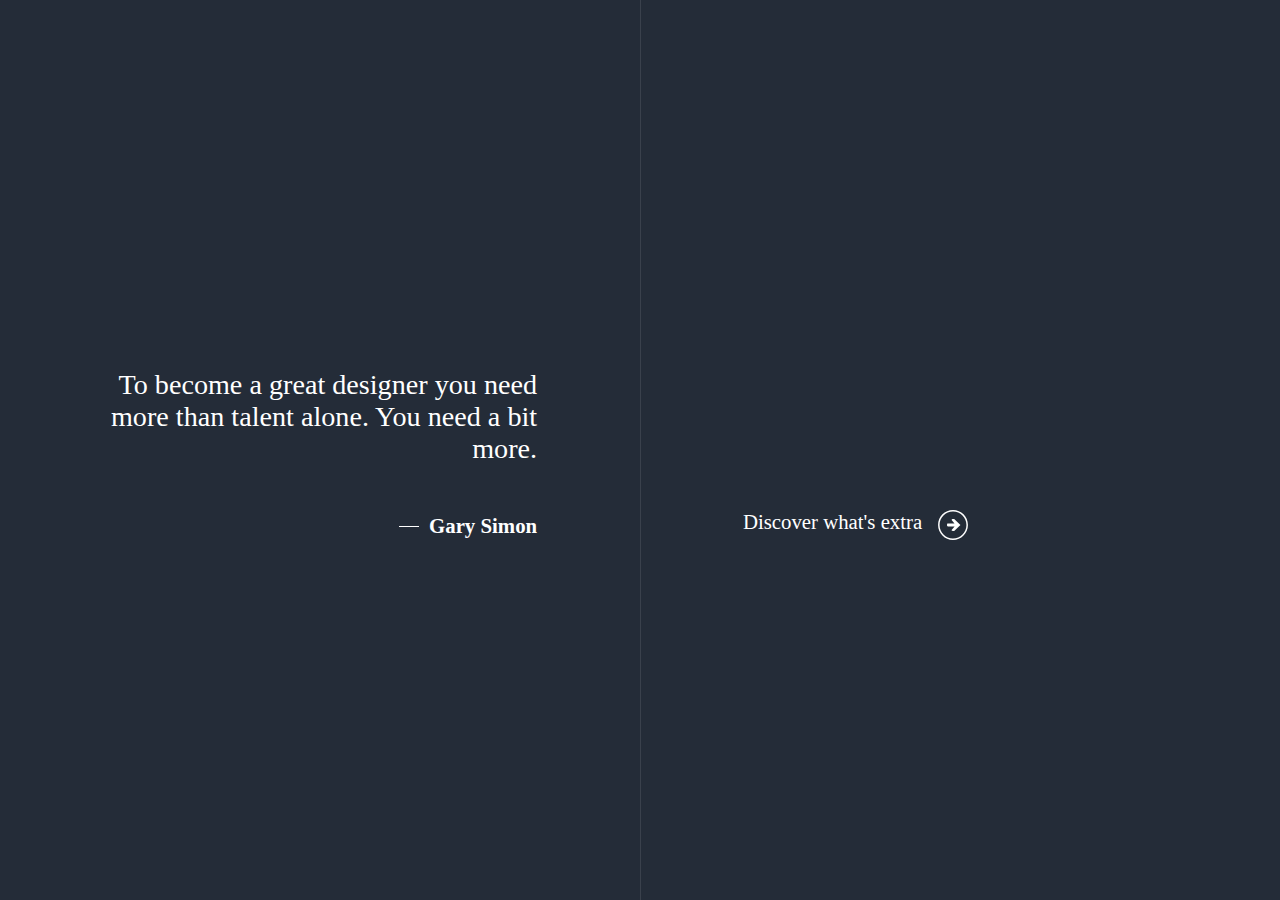
<file: challenge1/index.html>
<!DOCTYPE html>
<html lang="en">
<head>
    <meta charset="UTF-8">
    <meta name="viewport" content="width=device-width, initial-scale=1.0">
    <title>Document</title>
    <link rel="stylesheet" href="style.css">
</head>
<body>
    <div class="container">
        <div class="left">
            <div class="inner">
            <p class="quote">To become a great designer you need more than talent alone. You need a bit more.</p>
            <p class="auth">Gary Simon</p>
        </div>
        </div>
        <div class="right">
            <div class="inner">
                <div class="mask mask1">
                    <a href="#" class="cta">
                    <span>Discover what's extra</span>
                    <svg version="1.1" id="icons_1_" xmlns="http://www.w3.org/2000/svg" x="0" y="0" viewBox="0 0 128 128" style="enable-background:new 0 0 128 128" xml:space="preserve"><style>.st0{display:none}.st1{display:inline}.st2{fill:#ffffff}</style><g id="row2_1_"><g id="_x33__3_"><path class="st2" d="M64 .3C28.8.3.3 28.8.3 64s28.5 63.7 63.7 63.7 63.7-28.5 63.7-63.7S99.2.3 64 .3zm0 121C32.3 121.3 6.7 95.7 6.7 64 6.7 32.3 32.3 6.7 64 6.7c31.7 0 57.3 25.7 57.3 57.3 0 31.7-25.6 57.3-57.3 57.3zm-2-82.8c-2.2 0-3.9 1.8-3.9 3.9l12.2 15.2H41.7c-2.2 0-3.2 2.2-3.2 4.4v4c0 2.2 1.8 3.9 3.9 3.9h28.4L58.1 85.6c0 2.2 1.8 3.9 3.9 3.9h7.1L95.8 64 69.1 38.5H62z" id="right_1_"/></g></g></svg>
                    </a>
                </div>

                <div class="mask">
                    <ul>
                        <li>Dedication</li>
                        <li>Consistency</li>
                        <li>Persistence</li>
                        <li>Grit</li>
                        <li class="back">+a little bit of insanity</li>
                    </ul>
                </div>
            </div>
        </div>
    </div>

    <script>
        const cta = document.querySelector('.cta')
        const details = document.querySelector('ul')
        const back = document.querySelector('.back')
        let showDetails = false

        function detailPanel() {
            if (!showDetails) {
                cta.style.transform = "translateX(110%)"
                details.style.transform = 'translateX(0)'
                showDetails = true
            } else {
                cta.style.transform = "translateX(0)"
                details.style.transform = 'translateX(-100%)'
                showDetails = false
            }
        }

        cta.addEventListener('click', () => {
            detailPanel()
        })
        back.addEventListener('click', () => {
            detailPanel()
        })
    </script>
</body>
</html>
</file>
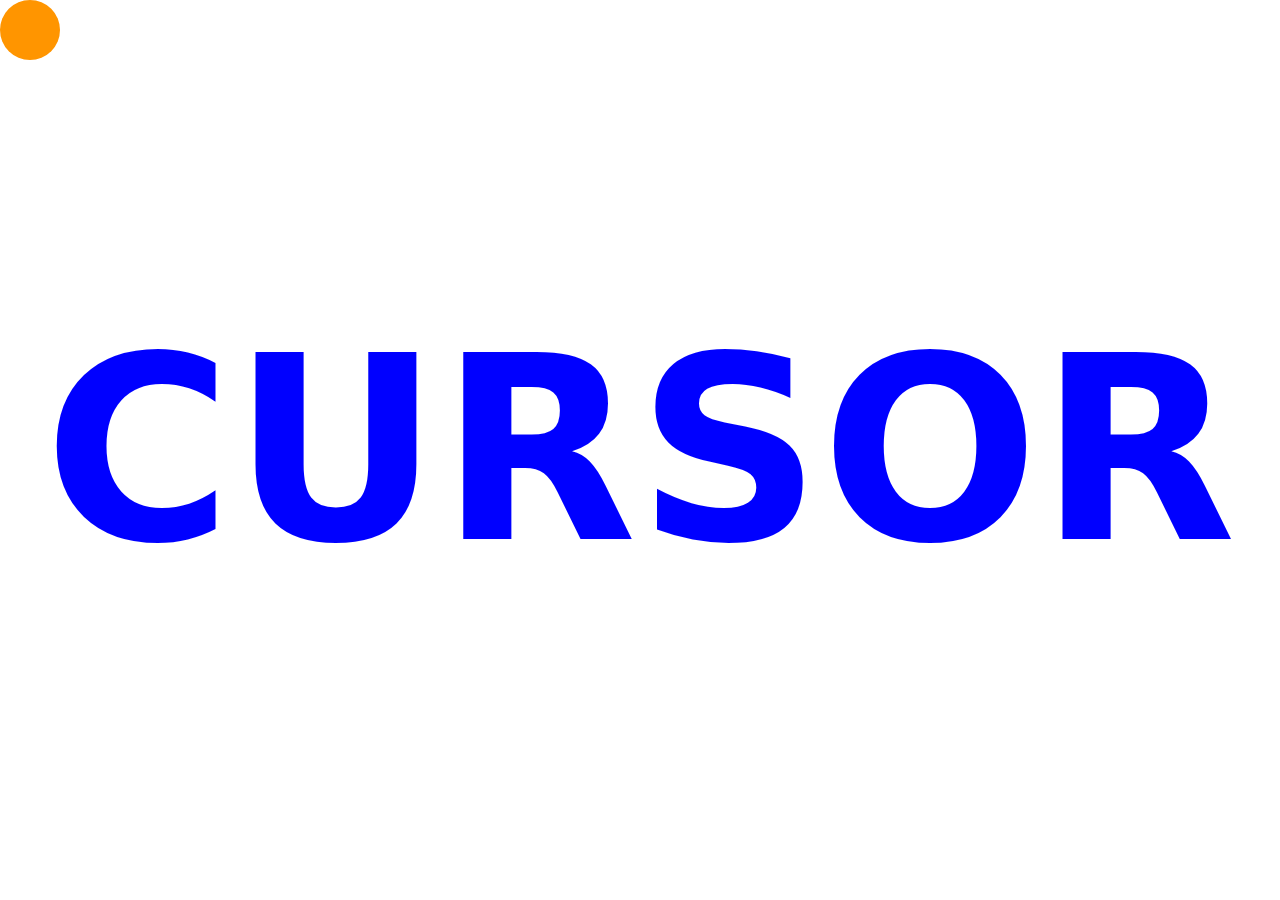
<file: cursorfollow/index.html>
<!DOCTYPE html>
<html lang="en">
<head>
    <meta charset="UTF-8">
    <meta name="viewport" content="width=device-width, initial-scale=1.0">
    <title>Document</title>
    <link rel="stylesheet" href="style.css">
</head>
<body>
    <div id="cursor"></div>

    <h1>CURSOR</h1>

    <script>
        const cursor = document.querySelector('#cursor');
        document.addEventListener('mousemove', e => {
            settings.mouseX = e.pageX
            settings.mouseY = e.pageY
        })

        let settings = {
            mouseX: 0,
            mouseY: 0,
            xPos: 0,
            yPos: 0,
            speed: 15
        }

        function animate() {
            cursor.style.transform =`translate(${settings.mouseX}px, ${settings.mouseY}px)`
            requestAnimationFrame(animate)
        }

        animate() 

    </script>
    
</body>
</html>
</file>
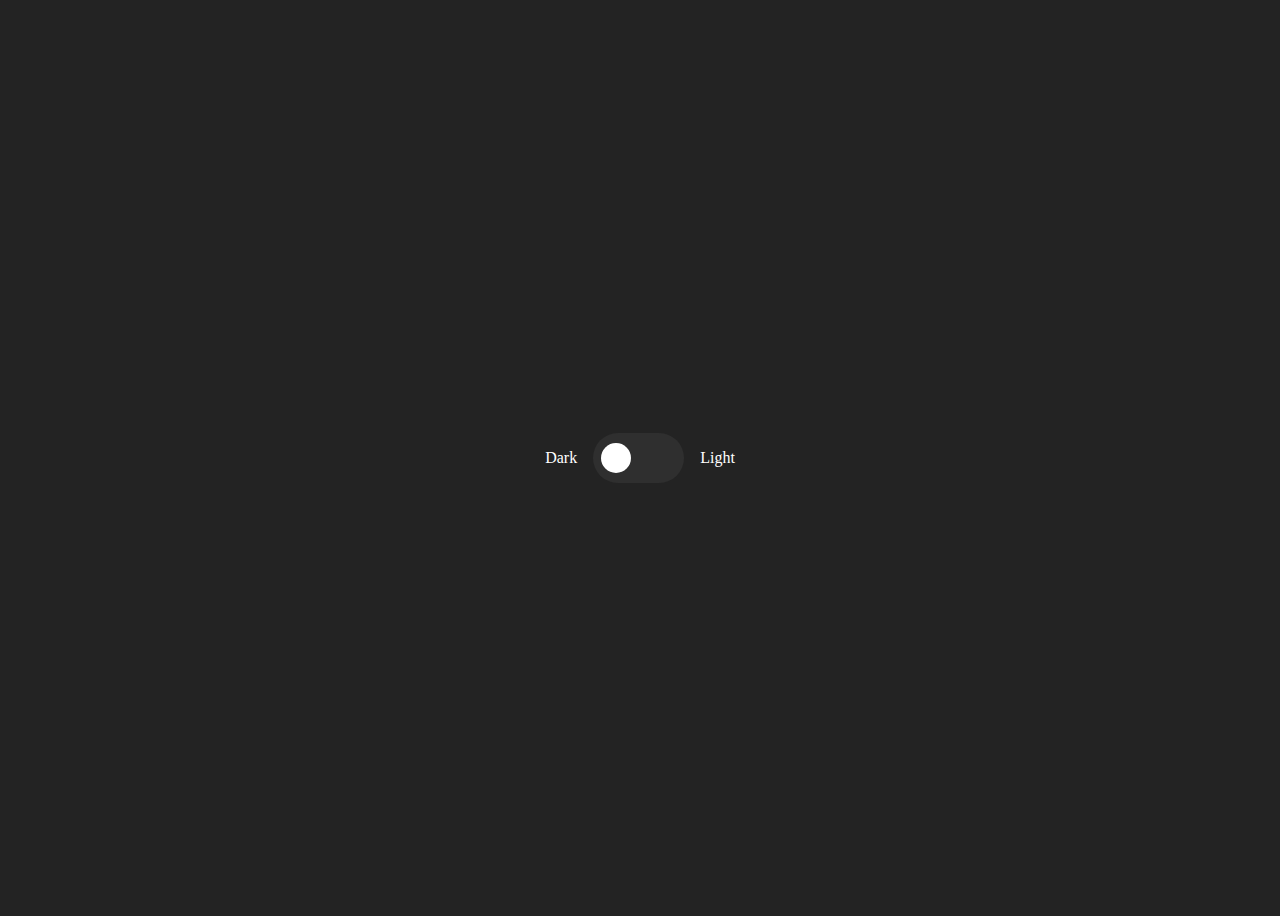
<file: light and dark mode/index.html>
<!DOCTYPE html>
<html lang="en">
<head>
    <meta charset="UTF-8">
    <meta name="viewport" content="width=device-width, initial-scale=1.0">
    <title>Document</title>
    <link rel="stylesheet" href="style.css">
</head>
<body>
    <div class="container">
        <p class="label">Dark</p>
        <div class="switch" id="switch">
            <div class="handle" id="handle"></div>
        </div>
        <p class="label">Light</p>
    </div>
    <script>
        const switchBtn = document.getElementById('switch')
        const handle = document.getElementById('handle')
        let switchStatus = 0; // 0 is dark, 1 is light

        switchBtn.addEventListener("click", toggleMode)

        function toggleMode() {
            if (switchStatus === 0) {
                document.documentElement.style.setProperty('--background-color', 'white')
                document.documentElement.style.setProperty('--text-color', 'black')
                handle.classList.add('move-right')
                switchStatus = 1
            } else {
                switchStatus = 0
                document.documentElement.style.setProperty('--background-color', '#232323')
                document.documentElement.style.setProperty('--text-color', 'white')
                handle.classList.remove('move-right')

            }
        }

    </script>
</body>
</html>
</file>
<file: challenge1/style.css>
body {
    height: 100vh;
    margin: 0;
    padding: 0;
    background: #242c38;
    color: white;
    font-family: 'Poppins';
}

.container {
    display: flex;
    justify-content: center;
    height: 100vh;
}

.left, .right {
    display: grid;
    align-content: center;
    flex: 1;
    padding: 0 8vw;
}

.left {
    border-right: 1px solid rgb(255, 255, 255, .1);
}

p.quote, ul {
    font-size: 2.2vw;
    font-weight: 300;
}

p.quote, p.auth {
    text-align: right;
}
p.auth {
    font-weight: bold;
    font-size: 1.3rem;
    position: relative;
    float: right;

    &:before {
        content: '';
        position: absolute;
        height: 0;
        width: 20px;
        border-bottom: 1px solid white;
        top: 50%;
        left: -30px;
    }
}

.mask {
    overflow: hidden;
}

a.cta {
    display: flex;
    gap: 1em;
    color: white;
    text-decoration: none;
    transition: transform .4s cubic-bezier(.47,1.64,.41,.8);
    align-self: flex-end;
}

.cta span {
    font-size: 1.3rem;
}

.cta span:hover {
    text-decoration: underline;
}

.cta svg {
    width: 30px;
}

.cta svg:hover st2 {
    fill: white;
}

ul {
    margin: 0;
    padding: 0;
    list-style-type: none;
    transform: translateX(-100%);
    transition: transform .4s cubic-bezier(.47,1.64,.41,.8);
}

ul li {
    margin-bottom: .3em;
}

.back {
    color: #677a98;
    font-size: .8rem;
    cursor: pointer;
}

.right .inner {
    position: relative;
}

.mask1 {
    position: relative;
}

.mask1 {
    position: absolute;
    bottom: 0;
}
</file>
<file: cursorfollow/style.css>
body {
    margin: 0;
    height: 100vh;
    font-family: system-ui, -apple-system, BlinkMacSystemFont, 'Segoe UI', Roboto, Oxygen, Ubuntu, Cantarell, 'Open Sans', 'Helvetica Neue', sans-serif;
    display: grid;
    place-content: center;
}

#cursor {
    position: absolute;
    width: 60px;
    height: 60px;
    border-radius: 50%;
    background: rgb(255, 149, 0);
    pointer-events: none;
    mix-blend-mode: darken;
    transition: transform .2s ease;
}

h1 {
    font-size: 20vw;
    color: blue;
    pointer-events: none;
}
</file>
<file: light and dark mode/style.css>
:root {
    --background-color: #232323;
    --text-color: white;
}

body {
    background-color: var(--background-color);
    color: var(--text-color);
    display: grid;
    place-content: center;
    height: 100vh;
    transition: background-color .3s;
    font-family: 'Roboto';
}

.container {
    display: flex;
    gap: 1em;

    .switch {
        width: 75px;
        background: #2f2f2f;
        border-radius: 5em;
        display: flex;
        align-items: center;
        padding: .5em;
        cursor: pointer;

        .handle {
            border-radius: 50%;
            width: 30px;
            height: 30px;
            background: white;
            transition: transform .3s;
        }
    }
}

.move-right {
    transform: translateX(45px);
}
</file>
